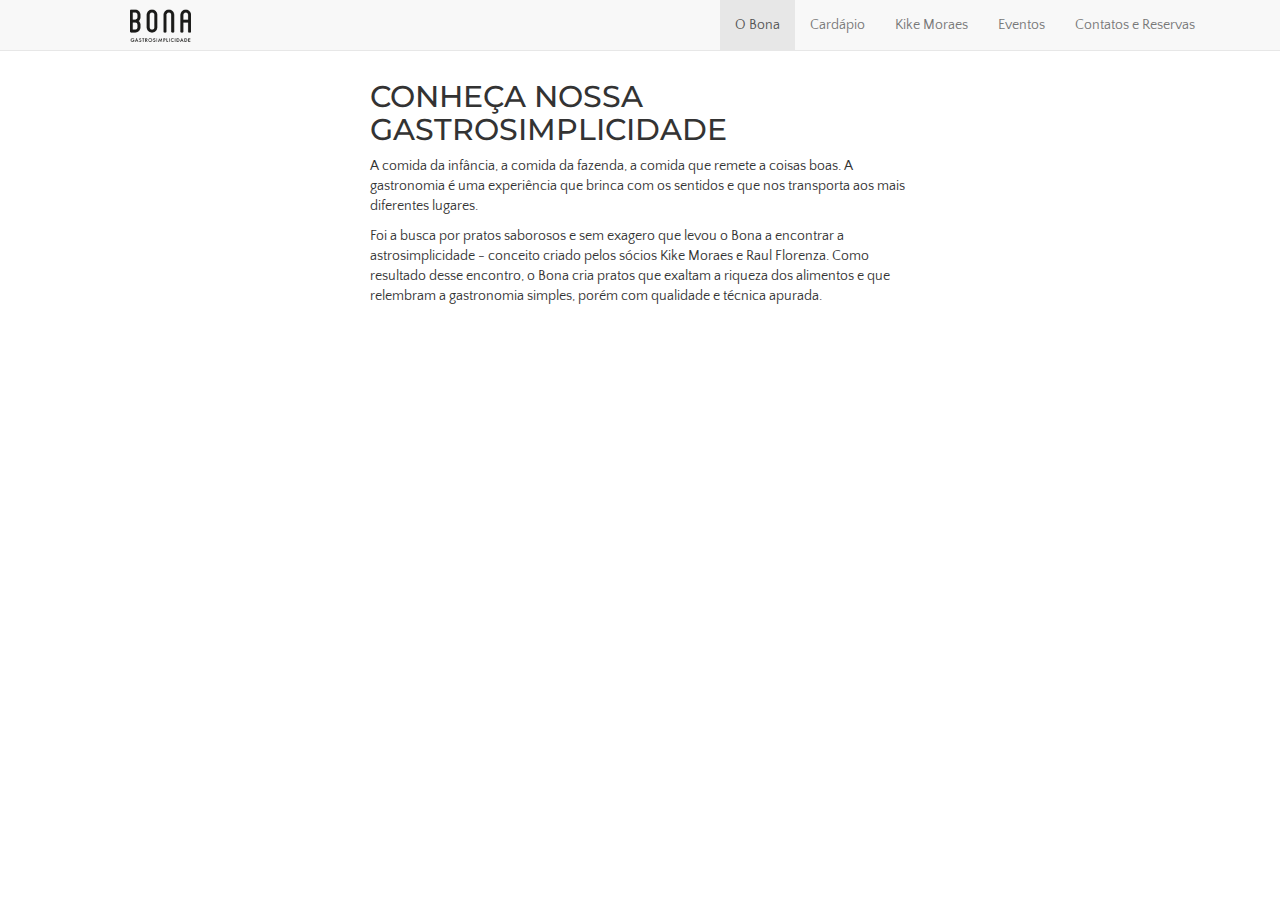
<file: bona-gastro/index.html>
<!DOCTYPE html>
<html>

<head>
	<title>Bona Gastro</title>

	<meta charset="utf-8">

	<link rel="stylesheet" href="https://maxcdn.bootstrapcdn.com/bootstrap/3.3.7/css/bootstrap.min.css">
	<script src="https://ajax.googleapis.com/ajax/libs/jquery/1.12.4/jquery.min.js"></script>
	<script src="https://maxcdn.bootstrapcdn.com/bootstrap/3.3.7/js/bootstrap.min.js"></script>

	<link href="https://fonts.googleapis.com/css?family=Montserrat|Quattrocento+Sans" rel="stylesheet">
	
	<link rel="stylesheet" href="css/bonagastro.css">
	<link id="favicon" href="img/favicon.png" rel="icon" type="image/x-icon">
</head>

<body>
	<!-- Barra de navegação superior -->
	<nav class="navbar navbar-default navbar-fixed-top">
		<div class="container">

			<div class="navbar-header">
				<button type="button" class="navbar-toggle glyphicon glyphicon-menu-hamburger" 
				data-toggle="collapse" data-target="#bona-navbar">
                </button>
				<a class="navbar-brand" href="index.html"> 
					<img class="navbar-brand-bona" src="img/logo@2x.png"></a>
			</div>

			<ul id="bona-navbar" class="nav navbar-nav navbar-right collapse navbar-collapse" data-toggle="collapse" data-target="#bona-navbar">
				<li class="active"><a href="index.html">O Bona</a></li>
				<li><a href="cardapio.html">Cardápio</a></li>
				<li><a href="#kike-moraes">Kike Moraes</a></li>
				<li><a href="#eventos">Eventos</a></li>
				<li><a href="#contatos-e-reservas">Contatos e Reservas</a></li>
			</ul>

		</div>
	</nav>

	<!-- Corpo da página -->
	<div class="container">


		<div class="row">
			<div class="container">
				<div class="col-md-8 col-md-offset-2 col-lg-6 col-lg-offset-3">
					<div>
						<h2 id="o-bona" class="text-uppercase">Conheça nossa gastrosimplicidade</h2>
						<p>A comida da infância, a comida da fazenda, a comida que remete a coisas boas. A gastronomia é uma experiência que brinca
							com os sentidos e que nos transporta aos mais diferentes lugares.</p>
						<p> Foi a busca por pratos saborosos e sem exagero que levou o Bona a encontrar a astrosimplicidade - conceito criado pelos
							sócios Kike Moraes e Raul Florenza. Como resultado desse encontro, o Bona cria pratos que exaltam a riqueza dos alimentos
							e que relembram a gastronomia simples, porém com qualidade e técnica apurada.</p>
					</div>
				</div>
			</div>
		</div>




	</div>

</body>

</html>
</file>
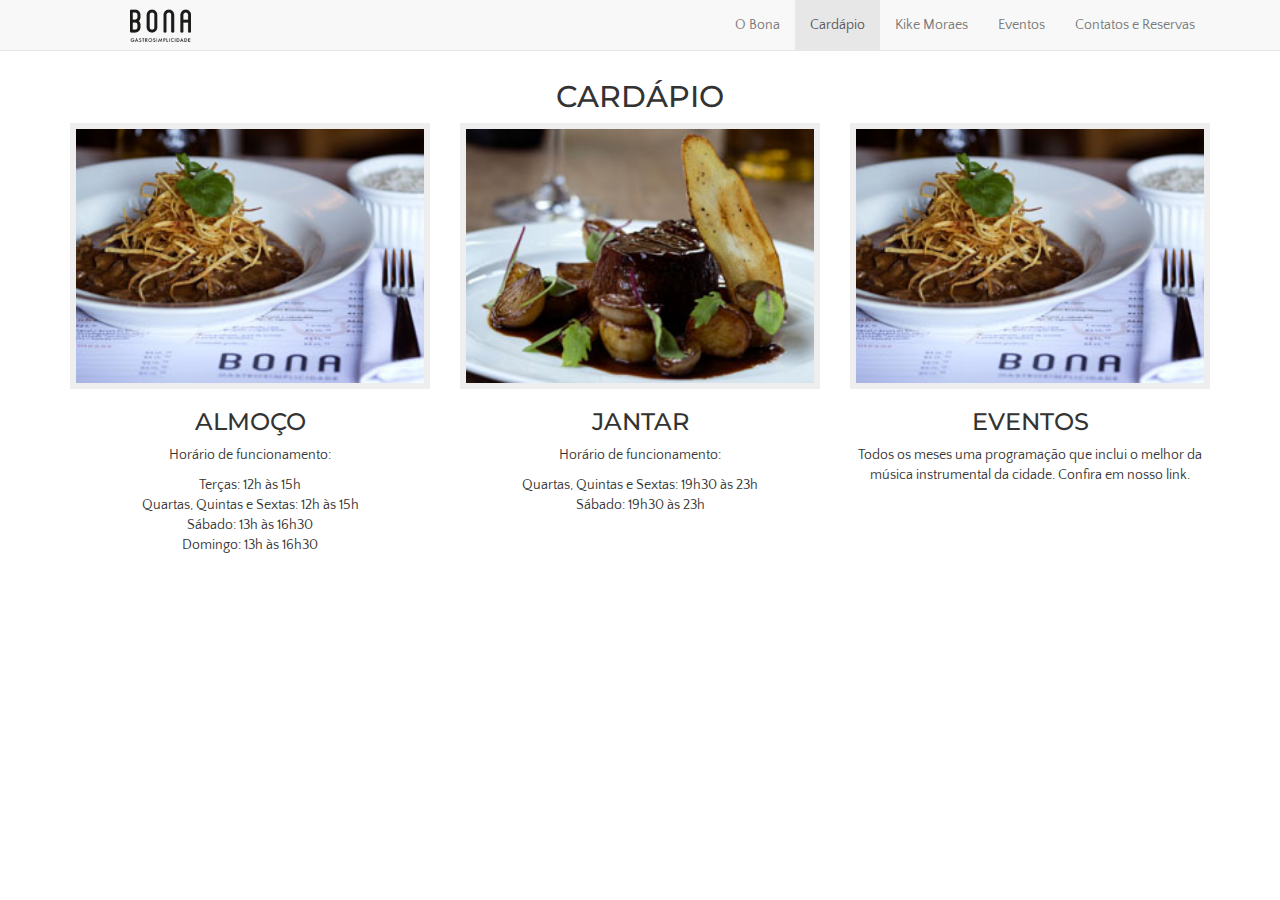
<file: bona-gastro/cardapio.html>
<!DOCTYPE html>
<html>

<head>
	<title>Bona Gastro | Cardápio</title>

	<meta charset="utf-8">

	<link rel="stylesheet" href="https://maxcdn.bootstrapcdn.com/bootstrap/3.3.7/css/bootstrap.min.css">
	<script src="https://ajax.googleapis.com/ajax/libs/jquery/1.12.4/jquery.min.js"></script>
	<script src="https://maxcdn.bootstrapcdn.com/bootstrap/3.3.7/js/bootstrap.min.js"></script>

	<link href="https://fonts.googleapis.com/css?family=Montserrat|Quattrocento+Sans" rel="stylesheet">

	<link rel="stylesheet" href="css/bonagastro.css">
	<link id="favicon" href="img/favicon.png" rel="icon" type="image/x-icon">
</head>

<body>
	<!-- Barra de navegação superior -->
	<nav class="navbar navbar-default navbar-fixed-top">
		<div class="container">

			<div class="navbar-header">
				<button type="button" class="navbar-toggle glyphicon glyphicon-menu-hamburger" data-toggle="collapse" data-target="#bona-navbar">
                </button>
				<a class="navbar-brand" href="index.html"> <img class="navbar-brand-bona" src="img/logo@2x.png"></a>
			</div>

			<ul id="bona-navbar" class="nav navbar-nav navbar-right collapse navbar-collapse" data-toggle="collapse" data-target="#bona-navbar">
				<li><a href="index.html">O Bona</a></li>
				<li class="active"><a href="cardapio.html">Cardápio</a></li>
				<li><a href="kike-moraes.html">Kike Moraes</a></li>
				<li><a href="#eventos">Eventos</a></li>
				<li><a href="#contatos-e-reservas">Contatos e Reservas</a></li>
			</ul>

		</div>
	</nav>

	<!-- Corpo da página -->
	<div class="container">

		<!-- #o-bona -->
		<div class="row">
			<div class="container text-center text-uppercase">
				<h2>Cardápio</h2>
			</div>

		</div>

		<div class="row">
			<div class="col-sm-4 text-center">
				<img src="img/cardapio/01.jpg" class="bona-prato-imagem">
				<h3 class="text-uppercase">Almoço</h3>
				<p>Horário de funcionamento:</p>
				<ul class="list-unstyled">
					<li>Terças: 12h às 15h </li>
					<li>Quartas, Quintas e Sextas: 12h às 15h</li>
					<li>Sábado: 13h às 16h30 </li>
					<li>Domingo: 13h às 16h30</li>
				</ul>
			</div>

			<div class="col-sm-4 text-center">
				<img src="img/cardapio/02.jpg" class="bona-prato-imagem">
				<h3 class="text-uppercase">Jantar</h3>
				<p>Horário de funcionamento:</p>
				<ul class="list-unstyled">
					<li>Quartas, Quintas e Sextas: 19h30 às 23h</li>
					<li>Sábado: 19h30 às 23h</li>
				</ul>
			</div>

			<div class="col-sm-4 text-center">
				<img src="img/cardapio/01.jpg" class="bona-prato-imagem">
				<h3 class="text-uppercase">Eventos</h3>
				<p>Todos os meses uma programação que inclui o melhor da música instrumental da cidade. Confira em nosso link.</p>
			</div>
		</div>

		<!---->

	</div>

</body>

</html>
</file>
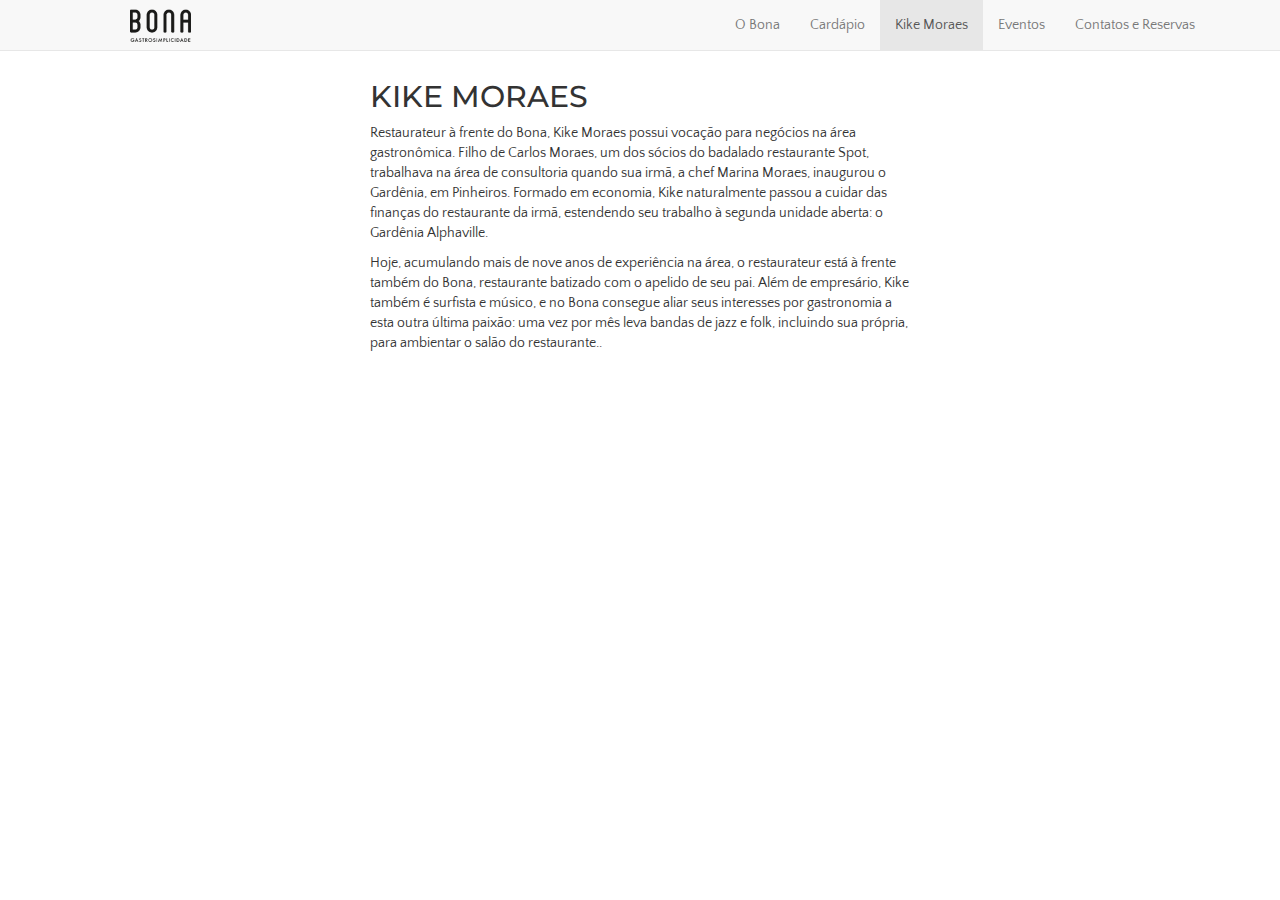
<file: bona-gastro/kike-moraes.html>
<!DOCTYPE html>
<html>

<head>
	<title>Bona Gastro | Kike Moraes</title>

	<meta charset="utf-8">

	<link rel="stylesheet" href="https://maxcdn.bootstrapcdn.com/bootstrap/3.3.7/css/bootstrap.min.css">
	<script src="https://ajax.googleapis.com/ajax/libs/jquery/1.12.4/jquery.min.js"></script>
	<script src="https://maxcdn.bootstrapcdn.com/bootstrap/3.3.7/js/bootstrap.min.js"></script>

	<link href="https://fonts.googleapis.com/css?family=Montserrat|Quattrocento+Sans" rel="stylesheet">

	<link rel="stylesheet" href="css/bonagastro.css">
	<link id="favicon" href="img/favicon.png" rel="icon" type="image/x-icon">
</head>

<body>
	<!-- Barra de navegação superior -->
	<nav class="navbar navbar-default navbar-fixed-top">
		<div class="container">

			<div class="navbar-header">
				<button type="button" class="navbar-toggle glyphicon glyphicon-menu-hamburger" data-toggle="collapse" data-target="#bona-navbar">
                </button>
				<a class="navbar-brand" href="index.html"> <img class="navbar-brand-bona" src="img/logo@2x.png"></a>
			</div>

			<ul id="bona-navbar" class="nav navbar-nav navbar-right collapse navbar-collapse" data-toggle="collapse" data-target="#bona-navbar">
				<li><a href="index.html">O Bona</a></li>
				<li><a href="cardapio.html">Cardápio</a></li>
				<li class="active"><a href="#kike-moraes">Kike Moraes</a></li>
				<li><a href="#eventos">Eventos</a></li>
				<li><a href="#contatos-e-reservas">Contatos e Reservas</a></li>
			</ul>

		</div>
	</nav>

	<!-- Corpo da página -->
	<div class="container">


		<div class="row">
			<div class="container">
				<div class="col-md-8 col-md-offset-2 col-lg-6 col-lg-offset-3">
					<div>
						<h2 id="o-bona" class="text-uppercase">Kike Moraes</h2>
						<p>Restaurateur à frente do Bona, Kike Moraes possui vocação para negócios na área gastronômica. Filho de Carlos Moraes,
							um dos sócios do badalado restaurante Spot, trabalhava na área de consultoria quando sua irmã, a chef Marina Moraes,
							inaugurou o Gardênia, em Pinheiros. Formado em economia, Kike naturalmente passou a cuidar das finanças do restaurante
							da irmã, estendendo seu trabalho à segunda unidade aberta: o Gardênia Alphaville.
						</p>
						<p>
							Hoje, acumulando mais de nove anos de experiência na área, o restaurateur está à frente também do Bona, restaurante batizado
							com o apelido de seu pai. Além de empresário, Kike também é surfista e músico, e no Bona consegue aliar seus interesses
							por gastronomia a esta outra última paixão: uma vez por mês leva bandas de jazz e folk, incluindo sua própria, para
							ambientar o salão do restaurante..</p>
					</div>
				</div>
			</div>
		</div>




	</div>

</body>

</html>
</file>
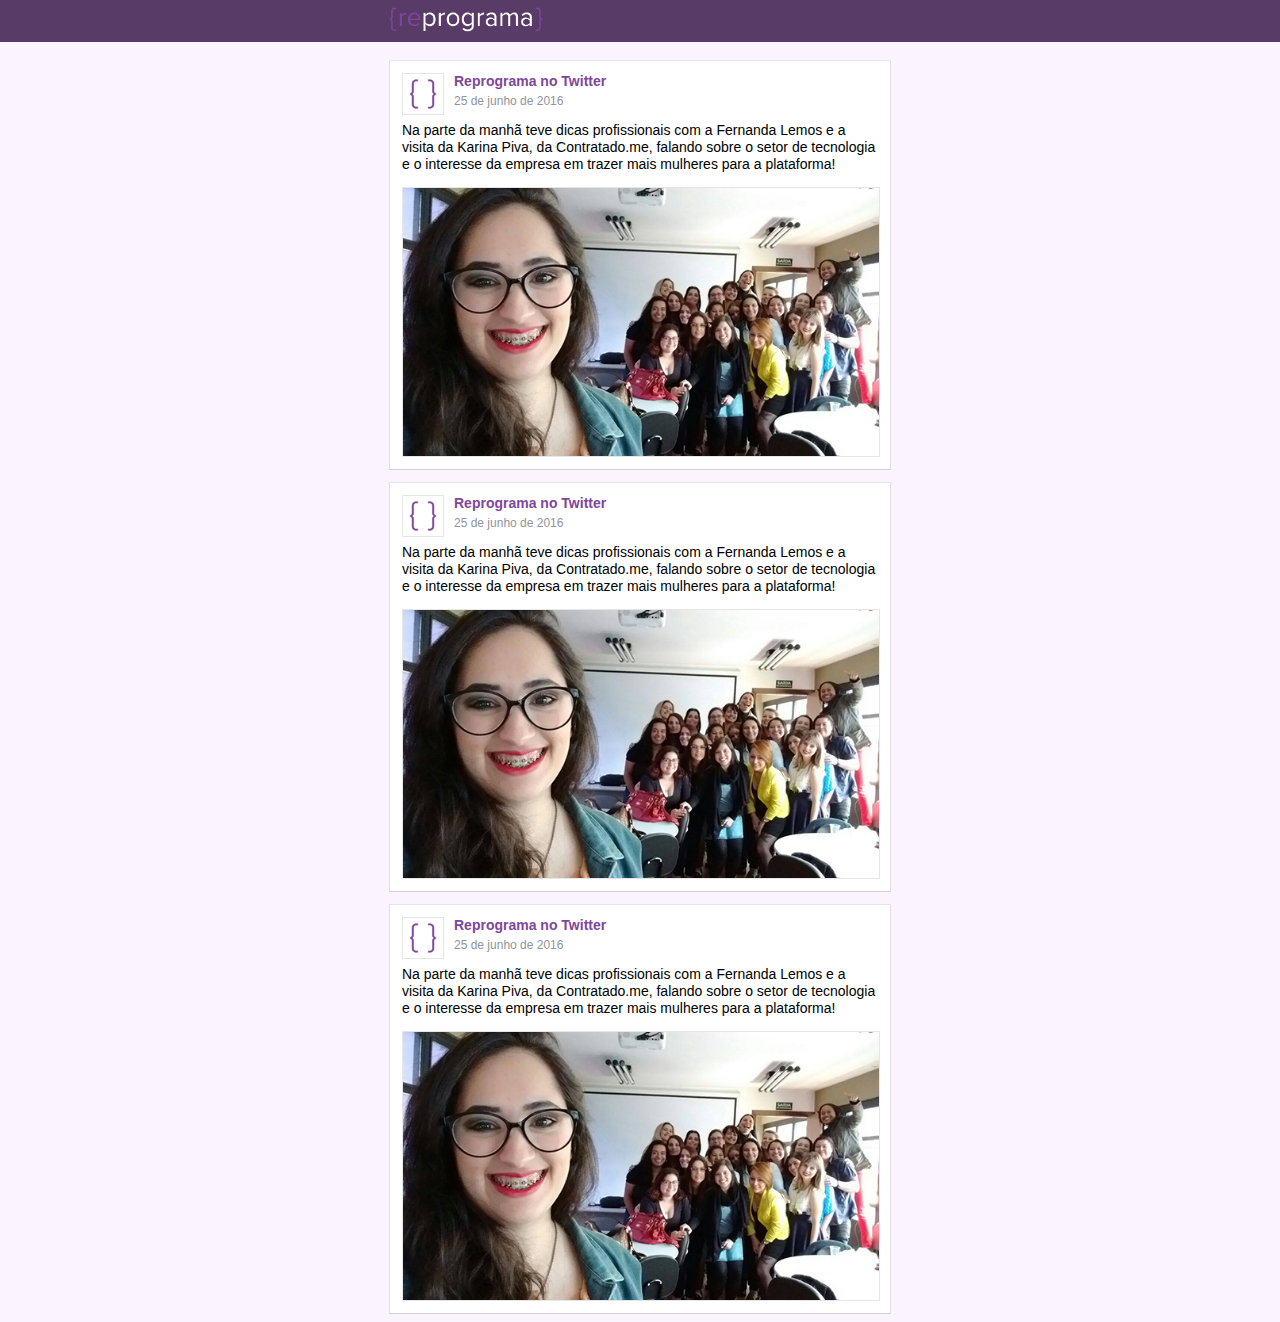
<file: facebook/facebook.html>
<html>

<head>
	<meta charset="utf-8">
	<link rel="stylesheet" href="facebook.css">
	<title>Facebook {reprograma}</title>
	<meta charset="utf-8">
</head>

<body>
	<header class="navbar">
		<div class="alinharNoMeio">
			<img id="logoReprograma" src="img/logo-reprograma.png">
		</div>
	</header>

	<div id="timeline">
		<div class="post">
			<header>
				<img class="avatar" src="img/avface.png">
				<h2>Reprograma no Twitter</h2>
				<time>25 de junho de 2016</time>
			</header>
			<div class="conteudo">
				<p>Na parte da manhã teve dicas profissionais com a 
					Fernanda Lemos e a visita da Karina Piva, da 
					Contratado.me, falando sobre o setor de tecnologia 
					e o interesse da empresa em trazer mais mulheres 
					para a plataforma!</p>
				<img src="img/contratado-me.jpg">
			</div>
		</div>

		<div class="post">
			<header>
				<img class="avatar" src="img/avface.png">
				<h2>Reprograma no Twitter</h2>
				<time>25 de junho de 2016</time>
			</header>
			<div class="conteudo">
				<p>Na parte da manhã teve dicas profissionais com a 
					Fernanda Lemos e a visita da Karina Piva, da 
					Contratado.me, falando sobre o setor de tecnologia 
					e o interesse da empresa em trazer mais mulheres 
					para a plataforma!</p>				
				<img src="img/contratado-me.jpg">
			</div>
		</div>

		<div class="post">
			<header>
				<img class="avatar" src="img/avface.png">
				<h2>Reprograma no Twitter</h2>
				<time>25 de junho de 2016</time>
			</header>
			<div class="conteudo">
				<p>Na parte da manhã teve dicas profissionais com a 
					Fernanda Lemos e a visita da Karina Piva, da 
					Contratado.me, falando sobre o setor de tecnologia 
					e o interesse da empresa em trazer mais mulheres 
					para a plataforma!</p>				
				<img src="img/contratado-me.jpg">
			</div>
		</div>

	</div>

</body>

</html>
</file>
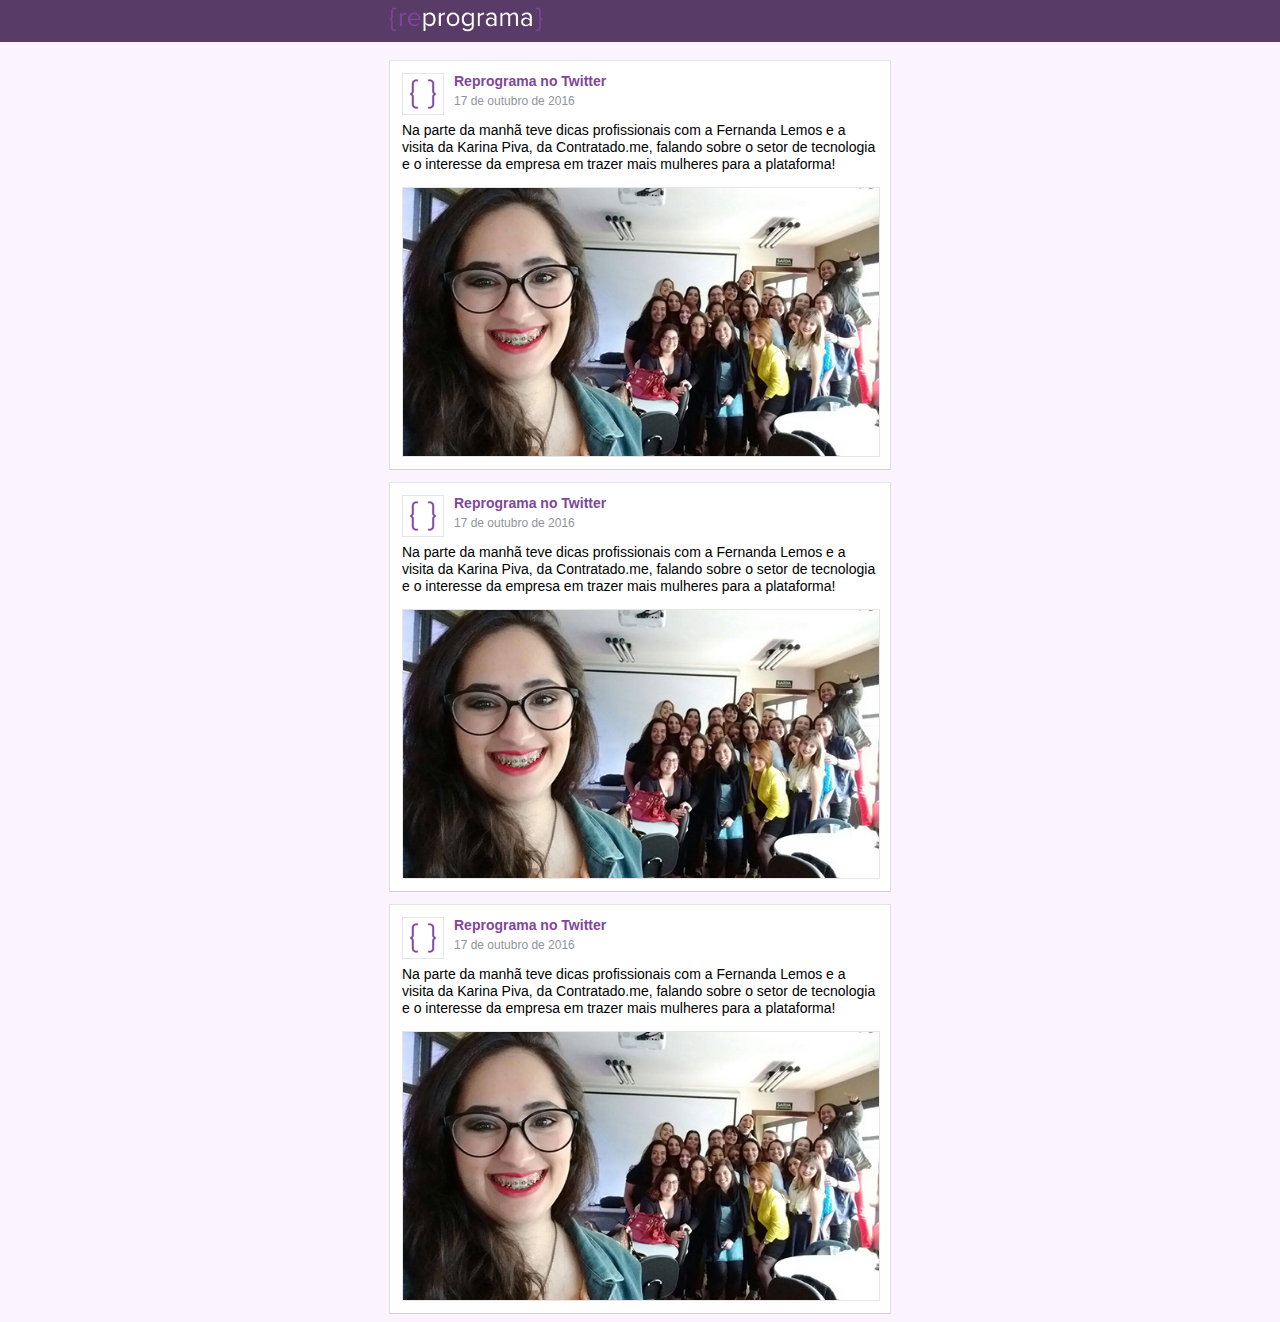
<file: turma-2/html-css/facebook/facebook.html>
<html>

<head>
	<meta charset="utf-8">
	<link rel="stylesheet" href="facebook.css">
	<!--<link rel="stylesheet" href="twitter.css">-->
	<title>Facebook {reprograma}</title>
	<meta charset="utf-8">
</head>

<body>

	<header class="navbar">
		<div class="alinharNoMeio">
			<img id="logoReprograma" src="img/logo-reprograma.png">
		</div>
	</header>

	<div id="timeline">
		<div class="post">
			<header>
				<img class="avatar" src="img/avface.png">
				<h2>Reprograma no Twitter</h2>
				<time>17 de outubro de 2016</time>
			</header>
			<div class="conteudo">
				<p>Na parte da manhã teve dicas profissionais com a Fernanda Lemos e a visita da Karina Piva, da Contratado.me, falando
					sobre o setor de tecnologia e o interesse da empresa em trazer mais mulheres para a plataforma!</p>
				<img src="img/contratado-me.jpg">
			</div>
		</div>

		<div class="post">
			<header>
				<img class="avatar" src="img/avface.png">
				<h2>Reprograma no Twitter</h2>
				<time>17 de outubro de 2016</time>
			</header>
			<div class="conteudo">
				<p>Na parte da manhã teve dicas profissionais com a Fernanda Lemos e a visita da Karina Piva, da Contratado.me, falando
					sobre o setor de tecnologia e o interesse da empresa em trazer mais mulheres para a plataforma!</p>
				<img src="img/contratado-me.jpg">
			</div>
		</div>

		<div class="post">
			<header>
				<img class="avatar" src="img/avface.png">
				<h2>Reprograma no Twitter</h2>
				<time>17 de outubro de 2016</time>
			</header>
			<div class="conteudo">
				<p>Na parte da manhã teve dicas profissionais com a Fernanda Lemos e a visita da Karina Piva, da Contratado.me, falando
					sobre o setor de tecnologia e o interesse da empresa em trazer mais mulheres para a plataforma!</p>
				<img src="img/contratado-me.jpg">
			</div>
		</div>

	</div>

</body>

</html>
</file>
<file: bona-gastro/css/bonagastro.css>
body {
    font-family: "Quattrocento Sans", sans-serif;
    padding-top: 60px;
}

h1, h2, h3 {
    font-family: Montserrat, sans-serif;
}

.navbar-brand-bona {
    height: 34px;
    margin-top: -6px;
}

.bona-prato-imagem {
    width: 100%;
    border: 6px solid #eee;
}

.row-margin-top {
    margin-top: 30px;
}
</file>
<file: facebook/facebook.css>
div.post
{
    border-top-color: #e5e6e9;
    border-left-color: #dfe0e4;
    border-right-color: #dfe0e4;
    border-bottom-color: #d0d1d5;
    border-width: 1px;
    border-style: solid;
    background-color: #fff;
    padding: 12px;
    margin-top: 12px;
}

body{
    font-family: Helvetica, Arial, sans-serif;
    /*background-color: #e9ebee;*/
    background-color:#fbf4ff;
    padding-top: 40px;
}

img.avatar
{
    width: 40px;
    border: 1px solid #e6e6e6;
    float: left;
    margin-right: 10px;
}
div.post h2 
{
    font-size: 14px;
    font-weight: bold;
    /*color: #365899;*/
    color: #7F479B;
    position: relative;
    margin-top: 0;
    margin-bottom: 5px; 
}

#timeline{
    margin-left:auto;
    margin-right: auto;
    width: 502px;
}
.post header time {
    font-size: 12px;
    color: #90949c;
    }

.conteudo
{
    font-size: 14px;
}

.conteudo img {
    width: 100%;
    border: 1px solid #e6e6e6;
}

.conteudo p {
    line-height: 17px;
}

header.navbar{
    z-index: 99;
    position: fixed;
    top: 0;
    left: 0;
    width: 100%;
    height: 35px;
    /* Cor do Facebook */
    /* background-color: #3b5898dc; */
    /* Cor da Reprograma */
    background-color: rgba(70, 39, 85, 0.9); 
    padding-top: 7px;
}

.alinharNoMeio
{
    width: 502px;
    margin-left: auto;
    margin-right: auto;
}

#logoReprograma {
    height: 25px;
}
</file>
<file: turma-2/html-css/facebook/facebook.css>
div.post
{
    border-top-color: #e5e6e9;
    border-left-color: #dfe0e4;
    border-right-color: #dfe0e4;
    border-bottom-color: #d0d1d5;
    border-width: 1px;
    border-style: solid;
    background-color: #fff;
    padding: 12px;
    margin-top: 12px;
}

body{
    font-family: Helvetica, Arial, sans-serif;
    /*background-color: #e9ebee;*/
    background-color:#fbf4ff;
    padding-top: 40px;
}

img.avatar
{
    width: 40px;
    border: 1px solid #e6e6e6;
    float: left;
    margin-right: 10px;
}
div.post h2 
{
    font-size: 14px;
    font-weight: bold;
    /*color: #365899;*/
    color: #7F479B;
    position: relative;
    margin-top: 0;
    margin-bottom: 5px; 
}

#timeline{
    margin-left:auto;
    margin-right: auto;
    width: 502px;
}
.post header time {
    font-size: 12px;
    color: #90949c;
    }

.conteudo
{
    font-size: 14px;
}

.conteudo img {
    width: 100%;
    border: 1px solid #e6e6e6;
}

.conteudo p {
    line-height: 17px;
}

header.navbar{
    z-index: 99;
    position: fixed;
    top: 0;
    left: 0;
    width: 100%;
    height: 35px;
    /*background-color: #3b5998; Cor do Facebook*/
    background-color: rgba(70, 39, 85, 0.9); /*Cor da Reprograma*/
    padding-top: 7px;
}

.alinharNoMeio
{
    width: 502px;
    margin-left: auto;
    margin-right: auto;
}

#logoReprograma {
    height: 25px;
}
</file>
